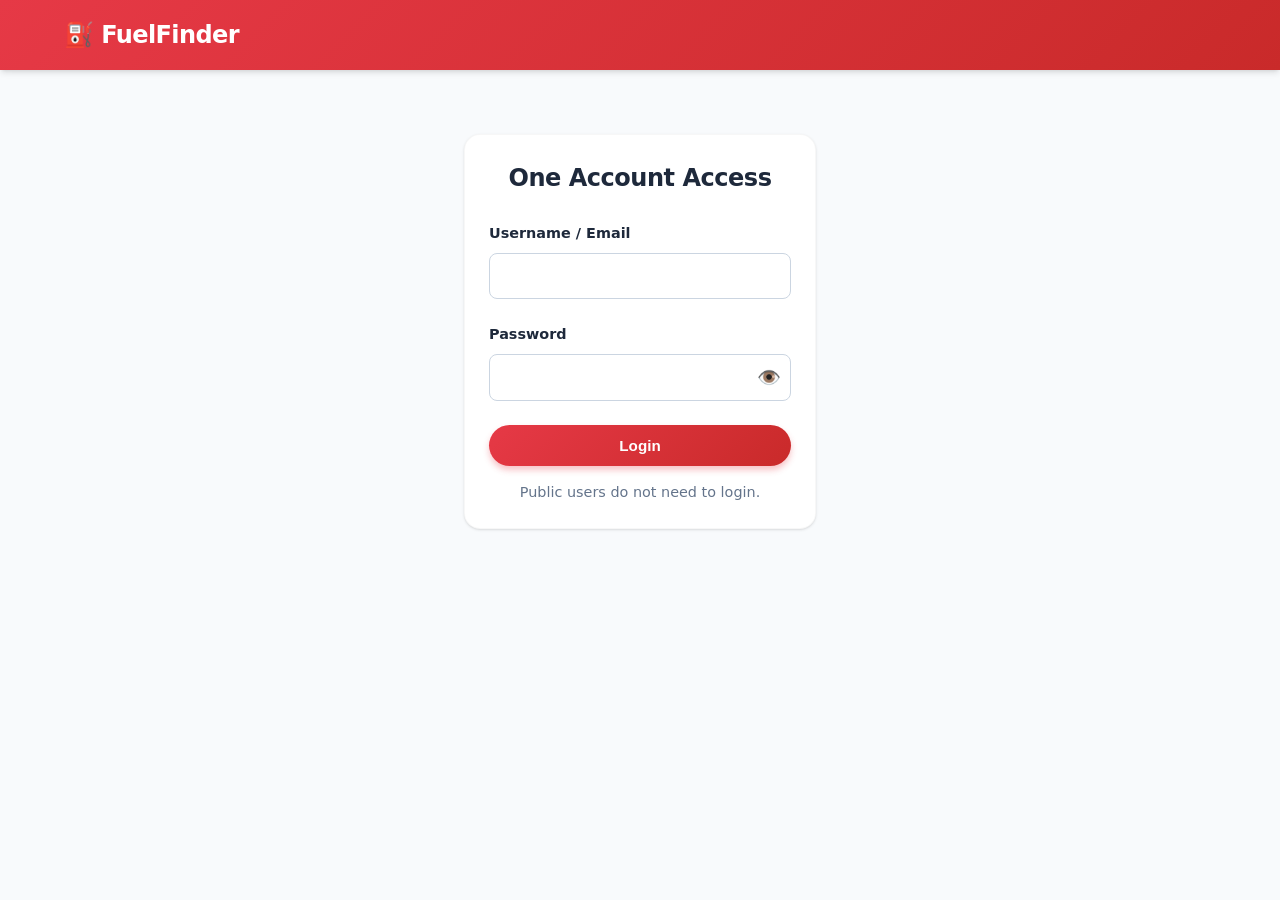
<file: admin.html>
<!DOCTYPE html>
<html lang="en">

<head>
    <meta charset="UTF-8">
    <meta name="viewport" content="width=device-width, initial-scale=1.0">
    <title>Admin Dashboard - FuelFinder</title>
    <link rel="stylesheet" href="css/styles.css">
    <link href="https://fonts.googleapis.com/css2?family=Inter:wght@400;500;600;700;800&display=swap" rel="stylesheet">
</head>

<body>
    <nav class="navbar">
        <div class="container">
            <a href="admin.html" class="navbar-brand">
                🛡️ FuelFinder Admin
            </a>
            <div class="navbar-nav">
                <a href="#" id="logoutBtn">Logout</a>
            </div>
        </div>
    </nav>

    <div class="container" style="padding-bottom: 4rem;">
        <h1 class="text-center" style="margin-bottom: 2rem;">Administration Panel</h1>

        <!-- Register Station Section -->
        <div class="card">
            <h2 style="margin-bottom: 1.5rem; border-bottom: 1px solid #eee; padding-bottom: 0.5rem;">Register New
                Station</h2>
            <form id="registerStationForm">
                <div style="display: grid; grid-template-columns: 1fr 1fr; gap: 2rem;">
                    <!-- Station Details -->
                    <div>
                        <h3 class="text-muted"
                            style="font-size: 1rem; text-transform: uppercase; letter-spacing: 0.05em; margin-bottom: 1rem;">
                            Station Details</h3>
                        <div class="form-group">
                            <label class="form-label">Station Name</label>
                            <input type="text" id="stationName" class="form-control"
                                placeholder="e.g. Colombo Central Fuel" required>
                        </div>
                        <div class="form-group">
                            <label class="form-label">Brand</label>
                            <select id="stationBrand" class="form-control" required>
                                <option value="Ceypetco">Ceypetco</option>
                                <option value="IOC">Lanka IOC</option>
                                <option value="Sinopec">Sinopec</option>
                                <option value="LAUGFS">LAUGFS</option>
                            </select>
                        </div>
                        <div class="form-group">
                            <label class="form-label">Address</label>
                            <input type="text" id="stationAddress" class="form-control" required>
                        </div>
                        <div class="form-group">
                            <label class="form-label">City/Location</label>
                            <input type="text" id="stationLocation" class="form-control" placeholder="e.g. Colombo 03"
                                required>
                        </div>
                        <div class="form-group">
                            <label class="form-label">Contact Number</label>
                            <input type="tel" id="stationContact" class="form-control" required>
                        </div>
                        <div class="form-group">
                            <label class="form-label">Cover Image</label>
                            <input type="file" id="stationImageFile" class="form-control" accept="image/*">
                            <input type="hidden" id="stationImageBase64">
                            <small class="text-muted">Upload an image from your device.</small>
                            <div id="imagePreview" style="margin-top: 10px; max-width: 100%; display: none;">
                                <img src="" style="max-height: 100px; border-radius: 8px;">
                            </div>
                        </div>

                        <!-- Hidden ID for Editing -->
                        <input type="hidden" id="editStationId">
                    </div>

                    <!-- Manager Credentials -->
                    <div style="border-left: 1px solid #eee; padding-left: 2rem;">
                        <h3 class="text-muted"
                            style="font-size: 1rem; text-transform: uppercase; letter-spacing: 0.05em; margin-bottom: 1rem;">
                            Manager Access</h3>
                        <div class="form-group">
                            <label class="form-label">Manager Username</label>
                            <input type="text" id="mgrUsername" class="form-control" required>
                        </div>
                        <div class="form-group">
                            <label class="form-label">Password</label>
                            <input type="password" id="mgrPassword" class="form-control" required>
                            <small class="text-muted" id="passwordHelp" style="display:none;">Leave blank to keep
                                existing password (Editing only)</small>
                        </div>

                        <div style="margin-top: 2rem; display: flex; gap: 10px;">
                            <button type="submit" id="submitBtn" class="btn btn-primary"
                                style="flex: 1; padding: 0.8rem;">
                                <span style="font-size: 1.2rem;">+</span> <span id="submitBtnText">Create Station</span>
                            </button>
                            <button type="button" id="cancelEditBtn" class="btn btn-secondary" style="display: none;">
                                Cancel
                            </button>
                        </div>
                    </div>
                </div>
            </form>
        </div>

        <!-- Registered Stations List -->
        <h2 style="margin-top: 3rem;">Manage Stations</h2>
        <div class="card" style="padding: 0;">
            <table style="width: 100%; border-collapse: collapse;">
                <thead style="background-color: #F9FAFB; border-bottom: 1px solid #E5E7EB;">
                    <tr>
                        <th
                            style="padding: 1rem; text-align: left; font-size: 0.85rem; text-transform: uppercase; color: #6B7280;">
                            Station</th>
                        <th
                            style="padding: 1rem; text-align: left; font-size: 0.85rem; text-transform: uppercase; color: #6B7280;">
                            Location</th>
                        <th
                            style="padding: 1rem; text-align: left; font-size: 0.85rem; text-transform: uppercase; color: #6B7280;">
                            Manager</th>
                        <th
                            style="padding: 1rem; text-align: right; font-size: 0.85rem; text-transform: uppercase; color: #6B7280;">
                            Actions</th>
                    </tr>
                </thead>
                <tbody id="stationList">
                    <!-- Populated by JS -->
                </tbody>
            </table>
        </div>

        <!-- User Management (Hidden for brevity in this iteration, but supported by logic) -->
    </div>

    <script src="js/app.js"></script>
    <script src="js/admin.js"></script>
</body>

</html>
</file>
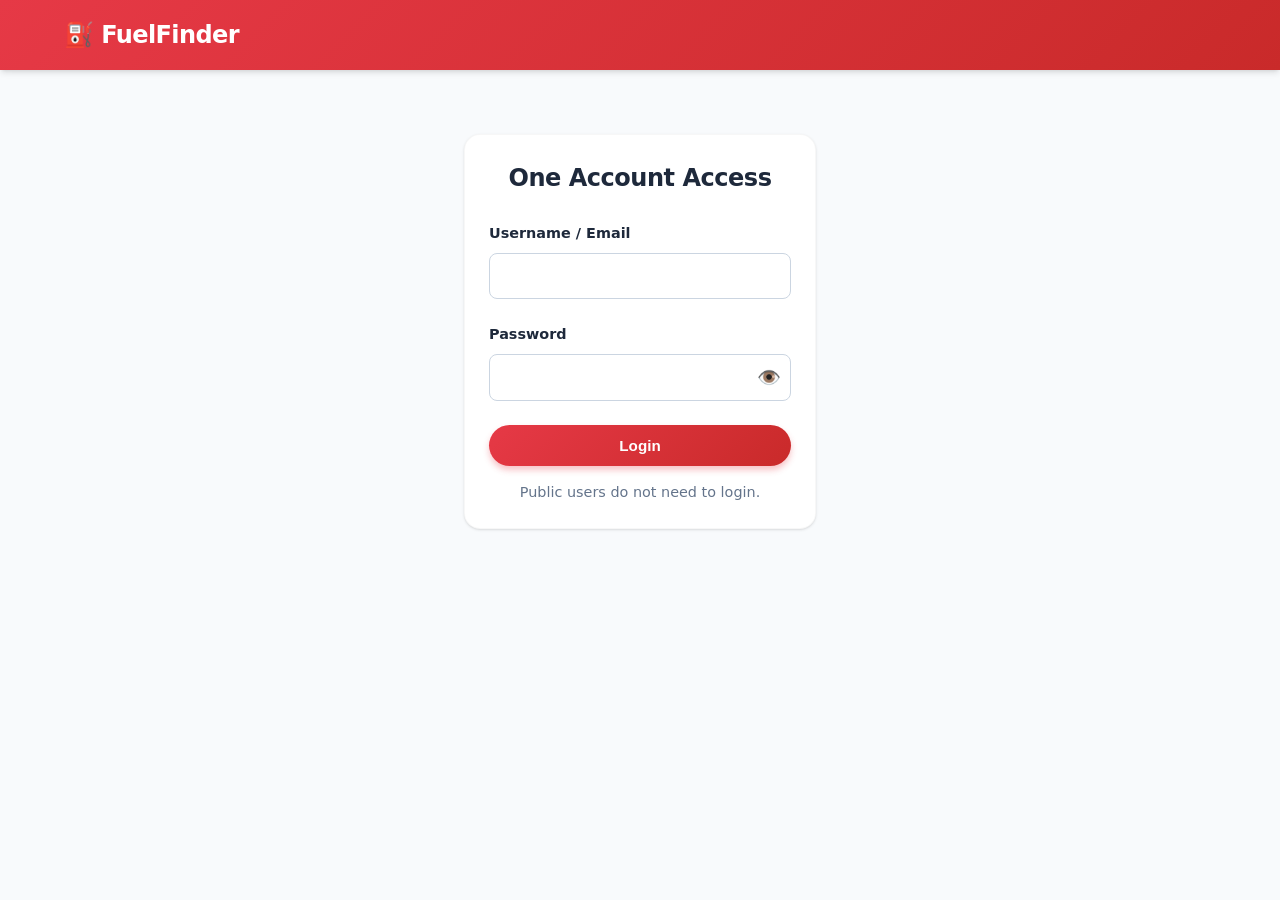
<file: login.html>
<!DOCTYPE html>
<html lang="en">

<head>
    <meta charset="UTF-8">
    <meta name="viewport" content="width=device-width, initial-scale=1.0">
    <title>Login - FuelFinder</title>
    <link rel="stylesheet" href="css/styles.css">
</head>

<body>
    <nav class="navbar">
        <div class="container">
            <a href="index.html" class="navbar-brand">
                ⛽ FuelFinder
            </a>
        </div>
    </nav>

    <div class="container" style="max-width: 400px; margin-top: 4rem;">
        <div class="card">
            <h2 style="text-align: center; margin-bottom: 1.5rem;">One Account Access</h2>

            <form id="loginForm">
                <div class="form-group">
                    <label class="form-label">Username / Email</label>
                    <input type="text" id="username" class="form-control" required>
                </div>

                <div class="form-group">
                    <label class="form-label">Password</label>
                    <div class="password-container" style="position: relative;">
                        <input type="password" id="password" class="form-control" required style="padding-right: 40px;">
                        <span id="togglePassword" style="position: absolute; right: 10px; top: 50%; transform: translateY(-50%); cursor: pointer; font-size: 1.2rem; user-select: none;">
                            👁️
                        </span>
                    </div>
                </div>

                <div id="errorMessage"
                    style="color: var(--danger-red); text-align: center; margin-bottom: 15px; display: none;">
                    Invalid credentials
                </div>

                <button type="submit" class="btn btn-primary" style="width: 100%;">Login</button>
            </form>

            <div style="margin-top: 15px; text-align: center; font-size: 0.9rem; color: #666;">
                <p>Public users do not need to login.</p>
            </div>
        </div>
    </div>

    <script src="js/app.js"></script>
    <script>
        // Password visibility toggle
        const togglePassword = document.getElementById('togglePassword');
        const passwordInput = document.getElementById('password');

        togglePassword.addEventListener('click', function () {
            // Toggle the type attribute
            const type = passwordInput.getAttribute('type') === 'password' ? 'text' : 'password';
            passwordInput.setAttribute('type', type);
            // Toggle the icon (optional, could switch to crossed eye 🙈/👁️ if desired, keeping simple for now)
            this.textContent = type === 'password' ? '👁️' : '🙈';
        });

        document.getElementById('loginForm').addEventListener('submit', (e) => {
            e.preventDefault();
            const user = document.getElementById('username').value;
            const pass = document.getElementById('password').value;
            const errorMsg = document.getElementById('errorMessage');

            // Hardcoded check for demo if localstorage is empty/corrupt, 
            // but relying on MockDB is better.
            const authenticatedUser = Auth.login(user, pass);

            if (authenticatedUser) {
                if (authenticatedUser.role === 'admin') {
                    window.location.href = 'admin.html';
                } else if (authenticatedUser.role === 'manager') {
                    window.location.href = 'manager.html';
                }
            } else {
                errorMsg.style.display = 'block';
                errorMsg.textContent = 'Invalid username or password.';
            }
        });
    </script>
</body>

</html>
</file>
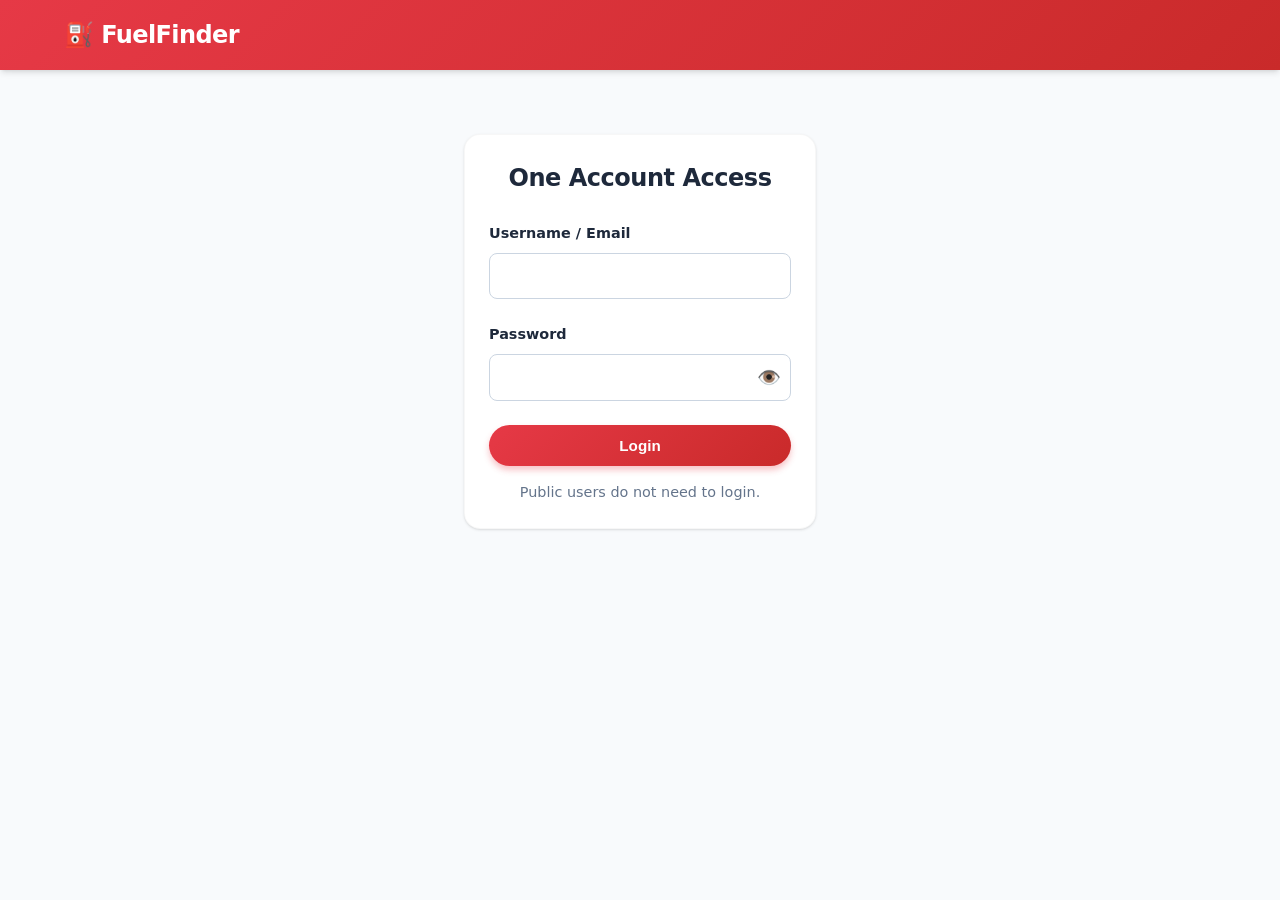
<file: manager.html>
<!DOCTYPE html>
<html lang="en">

<head>
    <meta charset="UTF-8">
    <meta name="viewport" content="width=device-width, initial-scale=1.0">
    <title>Manager Portal - FuelFinder</title>
    <link rel="stylesheet" href="css/styles.css">
    <link href="https://fonts.googleapis.com/css2?family=Inter:wght@400;500;600;700;800&display=swap" rel="stylesheet">
</head>

<body>
    <nav class="navbar" style="margin-bottom: 2rem;">
        <div class="container">
            <a href="manager.html" class="navbar-brand">
                ⛽ Station Manager
            </a>
            <div class="navbar-nav">
                <span id="stationNameDisplay" style="margin-right: 20px; font-size: 0.95rem; opacity: 0.9;"></span>
                <a href="#" id="logoutBtn">Logout</a>
            </div>
        </div>
    </nav>

    <div class="container">
        <div class="card">
            <div
                style="display: flex; justify-content: space-between; align-items: center; margin-bottom: 2rem; border-bottom: 1px solid #F3F4F6; padding-bottom: 1rem;">
                <div>
                    <h2 style="margin-bottom: 0.5rem;">Update Fuel Availability</h2>
                    <p class="text-muted">Manage stock status and prices for your station.</p>
                </div>
                <div class="text-right text-sm text-muted">
                    Last synced: <span id="lastSyncTime" style="font-weight: 600; color: var(--dark-text);">Just
                        now</span>
                </div>
            </div>

            <!-- Station Image Management -->
            <div
                style="background: #F9FAFB; border-radius: 8px; padding: 1rem; margin-bottom: 2rem; border: 1px solid #E5E7EB;">
                <h3 style="font-size: 1rem; margin-bottom: 1rem;">Station Cover Image</h3>
                <div style="display: flex; gap: 1.5rem; align-items: flex-start;">
                    <div style="flex: 0 0 200px;">
                        <img id="currentStationImage" src="" alt="Station Cover"
                            style="width: 100%; height: 100px; object-fit: cover; border-radius: 6px; border: 1px solid #ddd; background: #eee;">
                    </div>
                    <div style="flex: 1;">
                        <input type="file" id="stationImageFile" class="form-control" accept="image/*"
                            style="margin-bottom: 0.5rem;">
                        <input type="hidden" id="stationImageBase64">
                        <small class="text-muted" style="display: block; margin-bottom: 1rem;">Upload JPG/PNG.
                            Auto-cropped to 600x300px.</small>
                        <button id="updateImageBtn" class="btn btn-primary btn-sm" disabled>Update Image</button>
                    </div>
                </div>
            </div>

            <div <div
                style="display: grid; grid-template-columns: 1fr 120px 140px 100px; gap: 2rem; padding: 1rem 0.5rem; border-bottom: 2px solid #F1F5F9; font-weight: 700; color: #94A3B8; font-size: 0.75rem; text-transform: uppercase; letter-spacing: 0.05em;">
                <div>Fuel Type</div>
                <div class="text-center">Price (LKR)</div>
                <div class="text-center">Status</div>
                <div class="text-center">Action</div>
            </div>

            <ul class="fuel-list" id="managerStockList">
                <!-- Populated by JS -->
            </ul>
        </div>
    </div>

    <script src="js/app.js"></script>
    <script src="js/manager.js"></script>
</body>

</html>
</file>
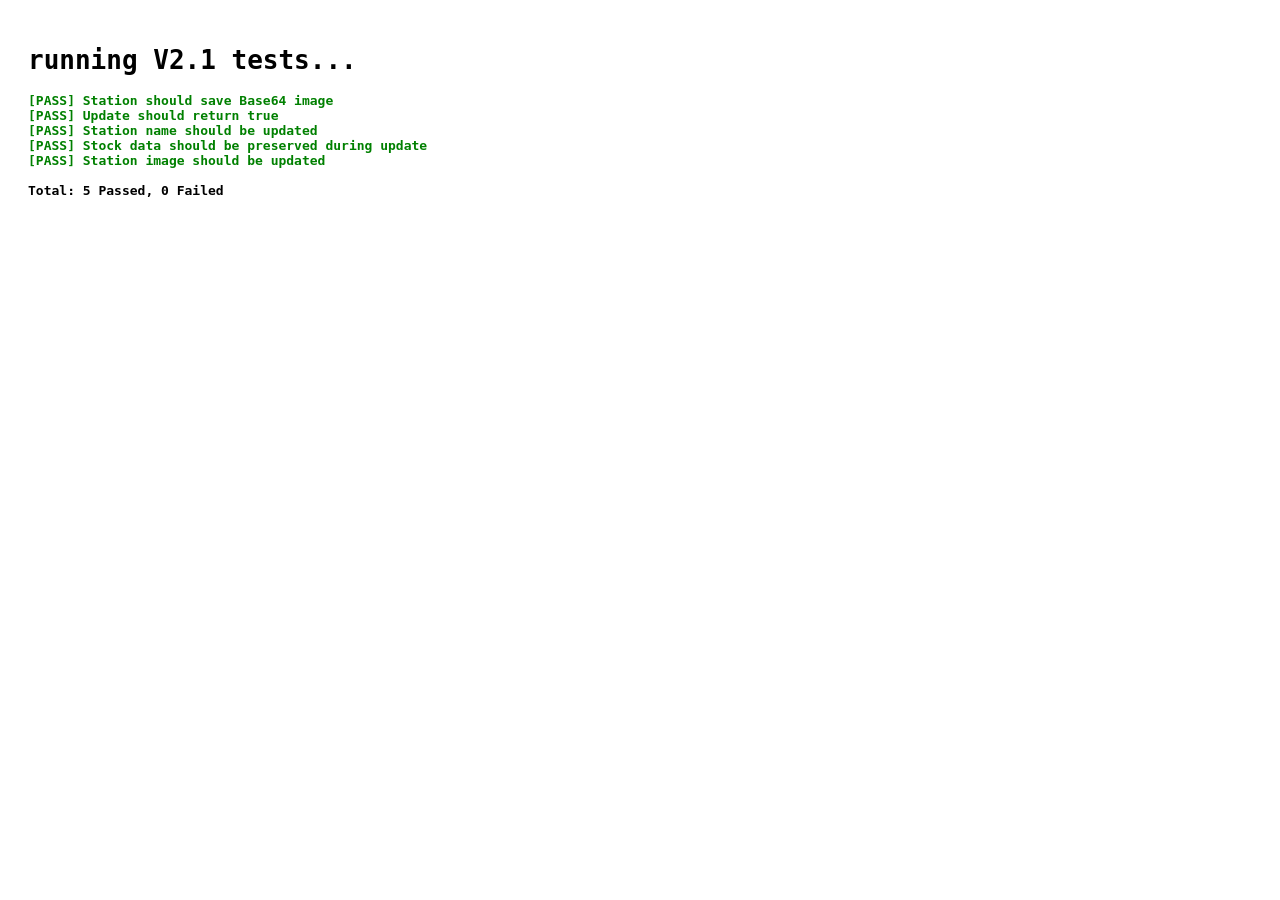
<file: test.html>
<!DOCTYPE html>
<html lang="en">

<head>
    <meta charset="UTF-8">
    <title>FuelFinder V2.1 Tests</title>
    <style>
        body {
            font-family: monospace;
            padding: 20px;
        }

        .pass {
            color: green;
            font-weight: bold;
        }

        .fail {
            color: red;
            font-weight: bold;
        }
    </style>
</head>

<body>
    <h1>running V2.1 tests...</h1>
    <div id="results"></div>

    <script src="js/app.js"></script>
    <script>
        const results = document.getElementById('results');
        let passed = 0;
        let failed = 0;

        function assert(condition, message) {
            const div = document.createElement('div');
            if (condition) {
                div.className = 'pass';
                div.textContent = `[PASS] ${message}`;
                passed++;
            } else {
                div.className = 'fail';
                div.textContent = `[FAIL] ${message}`;
                failed++;
            }
            results.appendChild(div);
        }

        function runTests() {
            // Test 1: Create Station with Base64 mock
            const testId = 'test_edit_' + Date.now();
            const mockBase64 = '[data-uri]'; // Red dot

            db.addStation({
                id: testId, name: 'Original Name', imageUrl: mockBase64, stock: [{ id: 'p92', price: 100, available: true }]
            });

            let s = db.getStationById(testId);
            assert(s.imageUrl === mockBase64, 'Station should save Base64 image');

            // Test 2: Edit Station Name
            const updateSuccess = db.updateStation({
                id: testId,
                name: 'Updated Name',
                imageUrl: s.imageUrl // Keep same image
            });
            assert(updateSuccess, 'Update should return true');

            s = db.getStationById(testId);
            assert(s.name === 'Updated Name', 'Station name should be updated');
            assert(s.stock.length > 0, 'Stock data should be preserved during update');

            // Test 3: Edit Station Image
            const newBase64 = '[data-uri]'; // Different dot
            db.updateStation({
                id: testId,
                imageUrl: newBase64
            });
            s = db.getStationById(testId);
            assert(s.imageUrl === newBase64, 'Station image should be updated');

            // Cleanup
            db.deleteStation(testId);

            // Summary
            results.innerHTML += `<br><strong>Total: ${passed} Passed, ${failed} Failed</strong>`;
        }

        setTimeout(runTests, 500);
    </script>
</body>

</html>
</file>
<file: css/styles.css>
/* Global Variables */
:root {
    --primary-red: #E63946;
    /* Brighter, more modern red */
    --primary-gradient: linear-gradient(135deg, #E63946 0%, #C92A2A 100%);
    --bg-color: #F8FAFC;
    /* Cool gray background */
    --white: #FFFFFF;
    --text-dark: #1E293B;
    /* Slate 800 */
    --text-light: #64748B;
    /* Slate 500 */
    --success-green: #10B981;
    --success-bg: #D1FAE5;
    --danger-red: #EF4444;
    --danger-bg: #FEE2E2;
    --radius-lg: 16px;
    --radius-md: 8px;
    --shadow-sm: 0 1px 3px 0 rgba(0, 0, 0, 0.1), 0 1px 2px -1px rgba(0, 0, 0, 0.1);
    --shadow-md: 0 4px 6px -1px rgba(0, 0, 0, 0.1), 0 2px 4px -2px rgba(0, 0, 0, 0.1);
    --shadow-lg: 0 20px 25px -5px rgba(0, 0, 0, 0.1), 0 8px 10px -6px rgba(0, 0, 0, 0.1);
    --font-family: 'Inter', system-ui, -apple-system, sans-serif;
}

/* Reset & Base */
* {
    margin: 0;
    padding: 0;
    box-sizing: border-box;
}

body {
    font-family: var(--font-family);
    background-color: var(--bg-color);
    color: var(--text-dark);
    line-height: 1.6;
    -webkit-font-smoothing: antialiased;
}

a {
    text-decoration: none;
    color: inherit;
    transition: opacity 0.2s;
}

ul {
    list-style: none;
}

/* Layout */
.container {
    max-width: 1200px;
    margin: 0 auto;
    padding: 0 1.5rem;
}

.navbar {
    background: var(--primary-gradient);
    box-shadow: var(--shadow-md);
    padding: 1rem 0;
    position: sticky;
    top: 0;
    z-index: 100;
    color: var(--white);
    backdrop-filter: blur(10px);
    /* For supported browsers */
}

.navbar .container {
    display: flex;
    justify-content: space-between;
    align-items: center;
}

.navbar-brand {
    font-size: 1.5rem;
    font-weight: 800;
    color: var(--white);
    letter-spacing: -0.025em;
    display: flex;
    align-items: center;
    gap: 0.5rem;
}

.navbar-nav a {
    margin-left: 1.5rem;
    font-weight: 500;
    color: rgba(255, 255, 255, 0.9);
    position: relative;
}

.navbar-nav a::after {
    content: '';
    position: absolute;
    width: 0;
    height: 2px;
    bottom: -4px;
    left: 0;
    background-color: var(--white);
    transition: width 0.3s;
}

.navbar-nav a:hover::after {
    width: 100%;
}

.navbar-nav a:hover {
    color: var(--white);
}

/* Typography */
h1,
h2,
h3 {
    font-weight: 700;
    color: var(--text-dark);
    letter-spacing: -0.02em;
}

h1 {
    font-size: 2.5rem;
    margin-bottom: 0.5rem;
}

p {
    color: var(--text-light);
}

.text-center {
    text-align: center;
}

.text-right {
    text-align: right;
}

.text-muted {
    color: var(--text-light);
}

.text-sm {
    font-size: 0.875rem;
}

/* Components: Card */
.card {
    background: var(--white);
    border-radius: var(--radius-lg);
    box-shadow: var(--shadow-sm);
    padding: 1.5rem;
    margin-bottom: 1.5rem;
    border: 1px solid rgba(0, 0, 0, 0.03);
    transition: transform 0.3s cubic-bezier(0.4, 0, 0.2, 1), box-shadow 0.3s cubic-bezier(0.4, 0, 0.2, 1);
    animation: fadeIn 0.5s ease-out forwards;
}

.card:hover {
    transform: translateY(-4px);
    box-shadow: var(--shadow-lg);
}

/* Components: Buttons */
.btn {
    display: inline-flex;
    align-items: center;
    justify-content: center;
    padding: 0.75rem 1.5rem;
    border-radius: 50px;
    /* Pill shape */
    font-weight: 600;
    cursor: pointer;
    border: none;
    transition: all 0.2s;
    font-size: 0.95rem;
    gap: 0.5rem;
}

.btn-primary {
    background: var(--primary-gradient);
    color: var(--white);
    box-shadow: 0 4px 6px rgba(230, 57, 70, 0.3);
}

.btn-primary:hover {
    box-shadow: 0 6px 12px rgba(230, 57, 70, 0.4);
    transform: translateY(-1px);
}

.btn-secondary {
    background-color: #F1F5F9;
    color: var(--text-dark);
}

.btn-secondary:hover {
    background-color: #E2E8F0;
}

.btn-outline {
    background: transparent;
    border: 1px solid #CBD5E1;
    color: var(--text-light);
}

.btn-outline:hover {
    border-color: var(--text-dark);
    color: var(--text-dark);
    background-color: #F8FAFC;
}

.btn-danger {
    background-color: #FEF2F2;
    color: var(--danger-red);
    border: 1px solid #FECACA;
}

.btn-danger:hover {
    background-color: #FEE2E2;
    transform: translateY(-1px);
}

.btn-sm {
    padding: 0.4rem 0.8rem;
    font-size: 0.85rem;
}

/* Components: Forms */
.form-group {
    margin-bottom: 1.5rem;
}

.form-label {
    display: block;
    margin-bottom: 0.5rem;
    font-weight: 600;
    color: var(--text-dark);
    font-size: 0.9rem;
}

/* Price Input in Manager View */
.form-control {
    width: 100%;
    padding: 0.8rem 1rem;
    border: 1px solid #CBD5E1;
    border-radius: var(--radius-md);
    font-family: inherit;
    font-size: 1rem;
    transition: all 0.2s;
    background-color: var(--white);
}

.form-control:focus {
    outline: none;
    border-color: var(--primary-red);
    box-shadow: 0 0 0 3px rgba(230, 57, 70, 0.1);
}

.price-input {
    width: 100px;
    padding: 0.5rem;
    border: 1px solid #CBD5E1;
    border-radius: 8px;
    /* Softer rounded corners */
    font-size: 1rem;
    text-align: center;
    /* Center the number */
    font-weight: 600;
    color: var(--text-dark);
    transition: all 0.2s;
    background-color: var(--white);
}

.price-input:focus {
    outline: none;
    border-color: var(--primary-red);
    box-shadow: 0 0 0 3px rgba(230, 57, 70, 0.1);
}

/* Hero Section */
.hero {
    text-align: center;
    padding: 5rem 1rem 4rem;
    /* Subtle dot pattern */
    background-image: radial-gradient(#E2E8F0 1px, transparent 1px);
    background-size: 20px 20px;
    margin-bottom: 3rem;
    border-bottom: 1px solid #E2E8F0;
}

.hero h1 {
    font-size: 3rem;
    background: var(--primary-gradient);
    -webkit-background-clip: text;
    -webkit-text-fill-color: transparent;
    margin-bottom: 1rem;
}

.search-container {
    max-width: 650px;
    margin: 2.5rem auto 0;
    position: relative;
    box-shadow: var(--shadow-lg);
    border-radius: 50px;
}

.search-input {
    width: 100%;
    padding: 1.2rem 2rem;
    border-radius: 50px;
    border: 1px solid #E2E8F0;
    font-size: 1.1rem;
    transition: all 0.3s;
}

.search-input:focus {
    outline: none;
    border-color: var(--primary-red);
    box-shadow: 0 0 0 4px rgba(230, 57, 70, 0.15);
}

/* Station Grid */
.station-grid {
    display: grid;
    grid-template-columns: repeat(auto-fill, minmax(340px, 1fr));
    gap: 2rem;
    padding-bottom: 5rem;
}

.station-card-img {
    height: 200px;
    width: 100%;
    object-fit: cover;
    aspect-ratio: 2 / 1;
    border-radius: var(--radius-lg) var(--radius-lg) 0 0;
    margin: -1.5rem -1.5rem 1.5rem -1.5rem;
    width: calc(100% + 3rem);
    background-color: #E2E8F0;
}

/* Fuel List */
.fuel-item {
    display: flex;
    justify-content: space-between;
    align-items: center;
    padding: 1rem 0;
    border-bottom: 1px solid #F1F5F9;
}

.fuel-item:last-child {
    border-bottom: none;
}

.status-badge {
    display: inline-flex;
    align-items: center;
    padding: 0.3rem 0.8rem;
    border-radius: 9999px;
    font-size: 0.75rem;
    font-weight: 700;
    text-transform: uppercase;
    letter-spacing: 0.05em;
}

.status-available {
    background-color: var(--success-bg);
    color: #065F46;
    /* Darker green for text */
}

.status-unavailable {
    background-color: var(--danger-bg);
    color: #991B1B;
    /* Darker red */
}

/* Animations */
@keyframes fadeIn {
    from {
        opacity: 0;
        transform: translateY(10px);
    }

    to {
        opacity: 1;
        transform: translateY(0);
    }
}

/* Admin/Manager Specific */
.admin-table {
    width: 100%;
    border-collapse: separate;
    border-spacing: 0 0.5rem;
    margin-top: 1rem;
}

.admin-table th {
    text-align: left;
    padding: 1rem;
    font-weight: 600;
    font-size: 0.8rem;
    color: var(--text-light);
    text-transform: uppercase;
    letter-spacing: 0.05em;
}

.admin-table tr.table-row {
    background: var(--white);
    box-shadow: var(--shadow-sm);
    transition: transform 0.2s;
}

.admin-table tr.table-row:hover {
    transform: scale(1.01);
}

.admin-table td {
    padding: 1rem;
    vertical-align: middle;
}

.admin-table td:first-child {
    border-radius: var(--radius-md) 0 0 var(--radius-md);
}

.admin-table td:last-child {
    border-radius: 0 var(--radius-md) var(--radius-md) 0;
}

/* Switch Toggle */
.switch {
    position: relative;
    display: inline-block;
    width: 52px;
    height: 28px;
}

.switch input {
    opacity: 0;
    width: 0;
    height: 0;
}

.slider {
    position: absolute;
    cursor: pointer;
    top: 0;
    left: 0;
    right: 0;
    bottom: 0;
    background-color: #CBD5E1;
    transition: .4s;
    border-radius: 34px;
}

.slider:before {
    position: absolute;
    content: "";
    height: 20px;
    width: 20px;
    left: 4px;
    bottom: 4px;
    background-color: white;
    transition: .4s;
    border-radius: 50%;
    box-shadow: 0 2px 4px rgba(0, 0, 0, 0.2);
}

input:checked+.slider {
    background-color: var(--success-green);
}

input:checked+.slider:before {
    transform: translateX(24px);
}

/* Footer */
footer {
    text-align: center;
    padding: 3rem 0;
    color: var(--text-light);
    font-size: 0.9rem;
    border-top: 1px solid #E2E8F0;
    margin-top: auto;
    background-color: var(--white);
}

/* Responsive */
@media (max-width: 768px) {
    .station-grid {
        grid-template-columns: 1fr;
    }

    .navbar .container {
        flex-direction: column;
        gap: 1rem;
    }

    .hero h1 {
        font-size: 2rem;
    }

    .container {
        padding: 0 1rem;
    }
}
</file>
